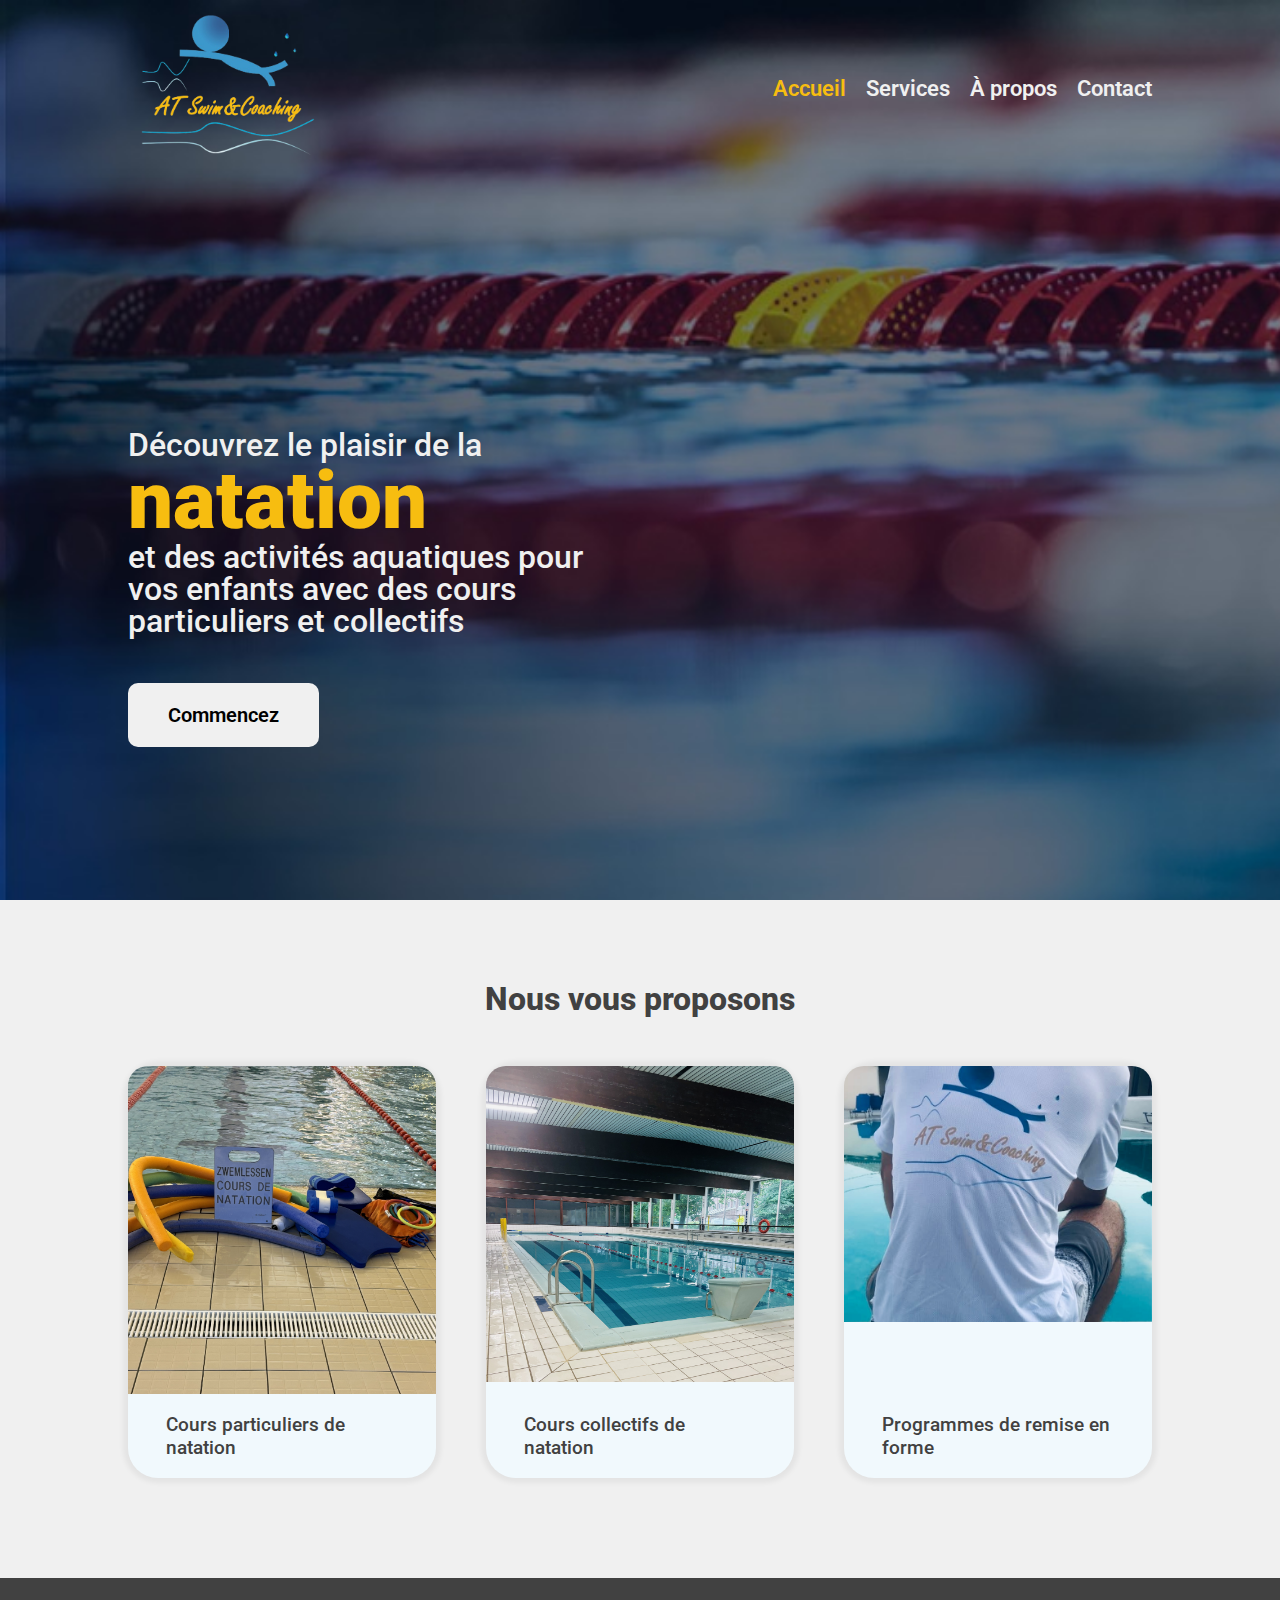
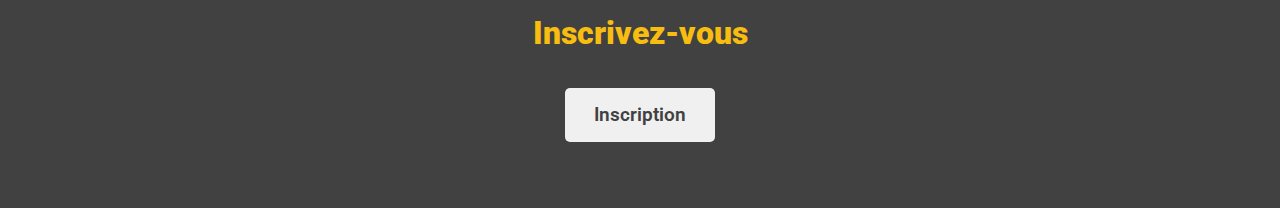
<file: index.html>
<!DOCTYPE html>
<html lang="fr">
  <head>
    <meta charset="UTF-8" />
    <meta name="viewport" content="width=device-width, initial-scale=1.0" />
    <link rel="preconnect" href="https://fonts.googleapis.com" />
    <link rel="preconnect" href="https://fonts.gstatic.com" crossorigin />
    <link
      href="https://fonts.googleapis.com/css2?family=Bad+Script&family=Roboto:ital,wght@0,100..900;1,100..900&display=swap"
      rel="stylesheet"
    />

    <title>AT Swim and Coaching</title>
    <link rel="stylesheet" href="/styles/main_styles.css" />
    <link rel="stylesheet" href="/styles/index_styles.css" />
    <link rel="icon" href="/images/logo.png" />
  </head>
  <body>
    <div class="home-page">
      <header class="desktop-display">
        <a class="logo-link" href="/index.html">
          <img
            class="company-logo"
            src="/images/logo.png"
            alt="AT Swim company logo"
          />
        </a>
        <!-- <a class="company-name" href="/index.html">AT Swim&Coaching</a> -->
        <nav class="nav-links">
          <a class="home link" href="/index.html">Accueil </a>
          <a class="services link" href="/pages/services.html"> Services </a>
          <a class="about link" href="/pages/about.html">À propos </a>
          <a class="contact link" href="/pages/contact.html"> Contact </a>
        </nav>
      </header>

      <header class="mobile-display">
        <a class="logo-link" href="/index.html">
          <img
            class="company-logo"
            src="/images/logo.png"
            alt="AT Swim company logo"
          />
        </a>
        <!-- <a class="company-name" href="/index.html">AT Swim&Coaching</a> -->
        <nav class="nav-links">
          <a href="/index.html">
            <div class="home link">
              <svg
                class="icon"
                width="24"
                height="24"
                fill="none"
                viewBox="0 0 24 24"
                xmlns="http://www.w3.org/2000/svg"
              >
                <path
                  d="M10.55 2.533a2.25 2.25 0 0 1 2.9 0l6.75 5.695c.508.427.8 1.056.8 1.72v9.802a1.75 1.75 0 0 1-1.75 1.75h-3a1.75 1.75 0 0 1-1.75-1.75v-5a.75.75 0 0 0-.75-.75h-3.5a.75.75 0 0 0-.75.75v5a1.75 1.75 0 0 1-1.75 1.75h-3A1.75 1.75 0 0 1 3 19.75V9.947c0-.663.292-1.292.8-1.72l6.75-5.694Z"
                  fill="#f7bd10"
                />
              </svg>
              <p class="icon-name">Accueil</p>
            </div>
          </a>
          <a href="/pages/services.html">
            <div class="services link">
              <img
                class="icon"
                src="images/icons/swimmer.png"
                alt="Swimmer icon"
              />
              <p class="icon-name">Services</p>
            </div>
          </a>
          <a href="/pages/about.html">
            <div class="about link">
              <svg
                class="icon"
                width="24"
                height="24"
                fill="none"
                viewBox="0 0 24 24"
                xmlns="http://www.w3.org/2000/svg"
              >
                <path
                  d="M12 1.999c5.524 0 10.002 4.478 10.002 10.002 0 5.523-4.478 10.001-10.002 10.001-5.524 0-10.002-4.478-10.002-10.001C1.998 6.477 6.476 1.999 12 1.999Zm0 1.5a8.502 8.502 0 1 0 0 17.003A8.502 8.502 0 0 0 12 3.5Zm-.004 7a.75.75 0 0 1 .744.648l.007.102.003 5.502a.75.75 0 0 1-1.493.102l-.007-.101-.003-5.502a.75.75 0 0 1 .75-.75ZM12 7.003a.999.999 0 1 1 0 1.997.999.999 0 0 1 0-1.997Z"
                  fill="#414141"
                />
              </svg>
              <p class="icon-name">À propos</p>
            </div>
          </a>
          <a href="/pages/contact.html">
            <div class="contact link">
              <svg
                class="icon"
                width="24"
                height="24"
                fill="none"
                viewBox="0 0 24 24"
                xmlns="http://www.w3.org/2000/svg"
              >
                <path
                  d="M5.254 14h10.988c.104.172.231.332.38.474l.72.682c-.042.159-.095.318-.16.478a.75.75 0 0 0-.429-.134h-11.5a.75.75 0 0 0-.75.75v.907c0 .656.287 1.279.784 1.706C6.545 19.945 8.44 20.501 11 20.501c.292 0 .575-.007.85-.022.081.447.294.871.63 1.21l.228.227c-.541.057-1.11.085-1.708.085-2.89 0-5.128-.657-6.691-2a3.75 3.75 0 0 1-1.305-2.844v-.907A2.25 2.25 0 0 1 5.254 14Zm11.757-1.755.503-1.187c.236-.557.801-.86 1.356-.744l.118.031.63.202c.626.2 1.104.735 1.259 1.407.367 1.598-.074 3.543-1.322 5.835-1.247 2.29-2.614 3.666-4.1 4.13a1.76 1.76 0 0 1-1.663-.343l-.124-.113-.478-.48a1.36 1.36 0 0 1-.222-1.591l.07-.116.722-1.06c.284-.417.77-.615 1.237-.515l.127.035 1.332.444a5.081 5.081 0 0 0 1.33-1.52 4.798 4.798 0 0 0 .596-1.59l.038-.269-1.109-1.053a1.354 1.354 0 0 1-.348-1.372l.048-.131.503-1.187-.503 1.187ZM11 2.005a5 5 0 1 1 0 10 5 5 0 0 1 0-10Zm0 1.5a3.5 3.5 0 1 0 0 7 3.5 3.5 0 0 0 0-7Z"
                  fill="#414141"
                />
              </svg>
              <p class="icon-name">Contact</p>
            </div>
          </a>
        </nav>
      </header>

      <div class="home-section">
        <p class="description">
          Découvrez le plaisir de la <span id="natation">natation</span> et des
          activités aquatiques pour vos enfants avec des cours particuliers et
          collectifs
        </p>
        <a href="/pages/services.html"
          ><button class="begin">Commencez</button></a
        >
      </div>
    </div>

    <div class="options-desktop">
      <h2 class="header-options">Nous vous proposons</h2>
      <div class="options">
        <a href="pages/services.html#first" class="option">
          <img
            src="/images/cours-natation.jpg"
            alt="A photo of a swimming pool"
          />
          <p class="text">Cours particuliers de natation</p>
        </a>
        <a href="pages/services.html#second" class="option">
          <img src="/images/piscine2.jpg" alt="A photo of swim coach back" />
          <p class="text">Cours collectifs de natation</p>
        </a>
        <a href="pages/services.html#third" class="option">
          <img src="/images/coach.JPG" alt="A photo of a swimming pool" />
          <p class="text">Programmes de remise en forme</p>
        </a>
      </div>
    </div>

    <div class="options-mobile">
      <h2 class="header-options">Nous vous proposons</h2>
      <div class="options">
        <div class="option">
          <img
            src="/images/cours-natation.jpg"
            alt="A photo of a swimming pool"
          />
          <p class="text">Cours particuliers de natation</p>
          <a class="btn-more-info" href="pages/services.html#first-mobile">
            Plus d'informations
            <div class="arrow-wrapper">
              <div class="arrow"></div>
            </div>
          </a>
        </div>
        <div class="option">
          <img src="/images/piscine2.jpg" alt="A photo of swim coach back" />
          <p class="text">Cours collectifs de natation</p>
          <a class="btn-more-info" href="pages/services.html#second-mobile">
            Plus d'informations
            <div class="arrow-wrapper">
              <div class="arrow"></div>
            </div>
          </a>
        </div>
        <div class="option">
          <img src="/images/coach.JPG" alt="A photo of a swimming pool" />
          <p class="text">Programmes de remise en forme</p>
          <a class="btn-more-info" href="pages/services.html#third-mobile">
            Plus d'informations
            <div class="arrow-wrapper">
              <div class="arrow"></div>
            </div>
          </a>
        </div>
      </div>
    </div>

    <footer>
      <div class="book-meeting">
        <p>Inscrivez-vous</p>
        <a href="/pages/contact.html"
          ><button class="btn-book-meeting">Inscription</button></a
        >
      </div>
    </footer>

    <script src="script.js"></script>
  </body>
</html>
</file>
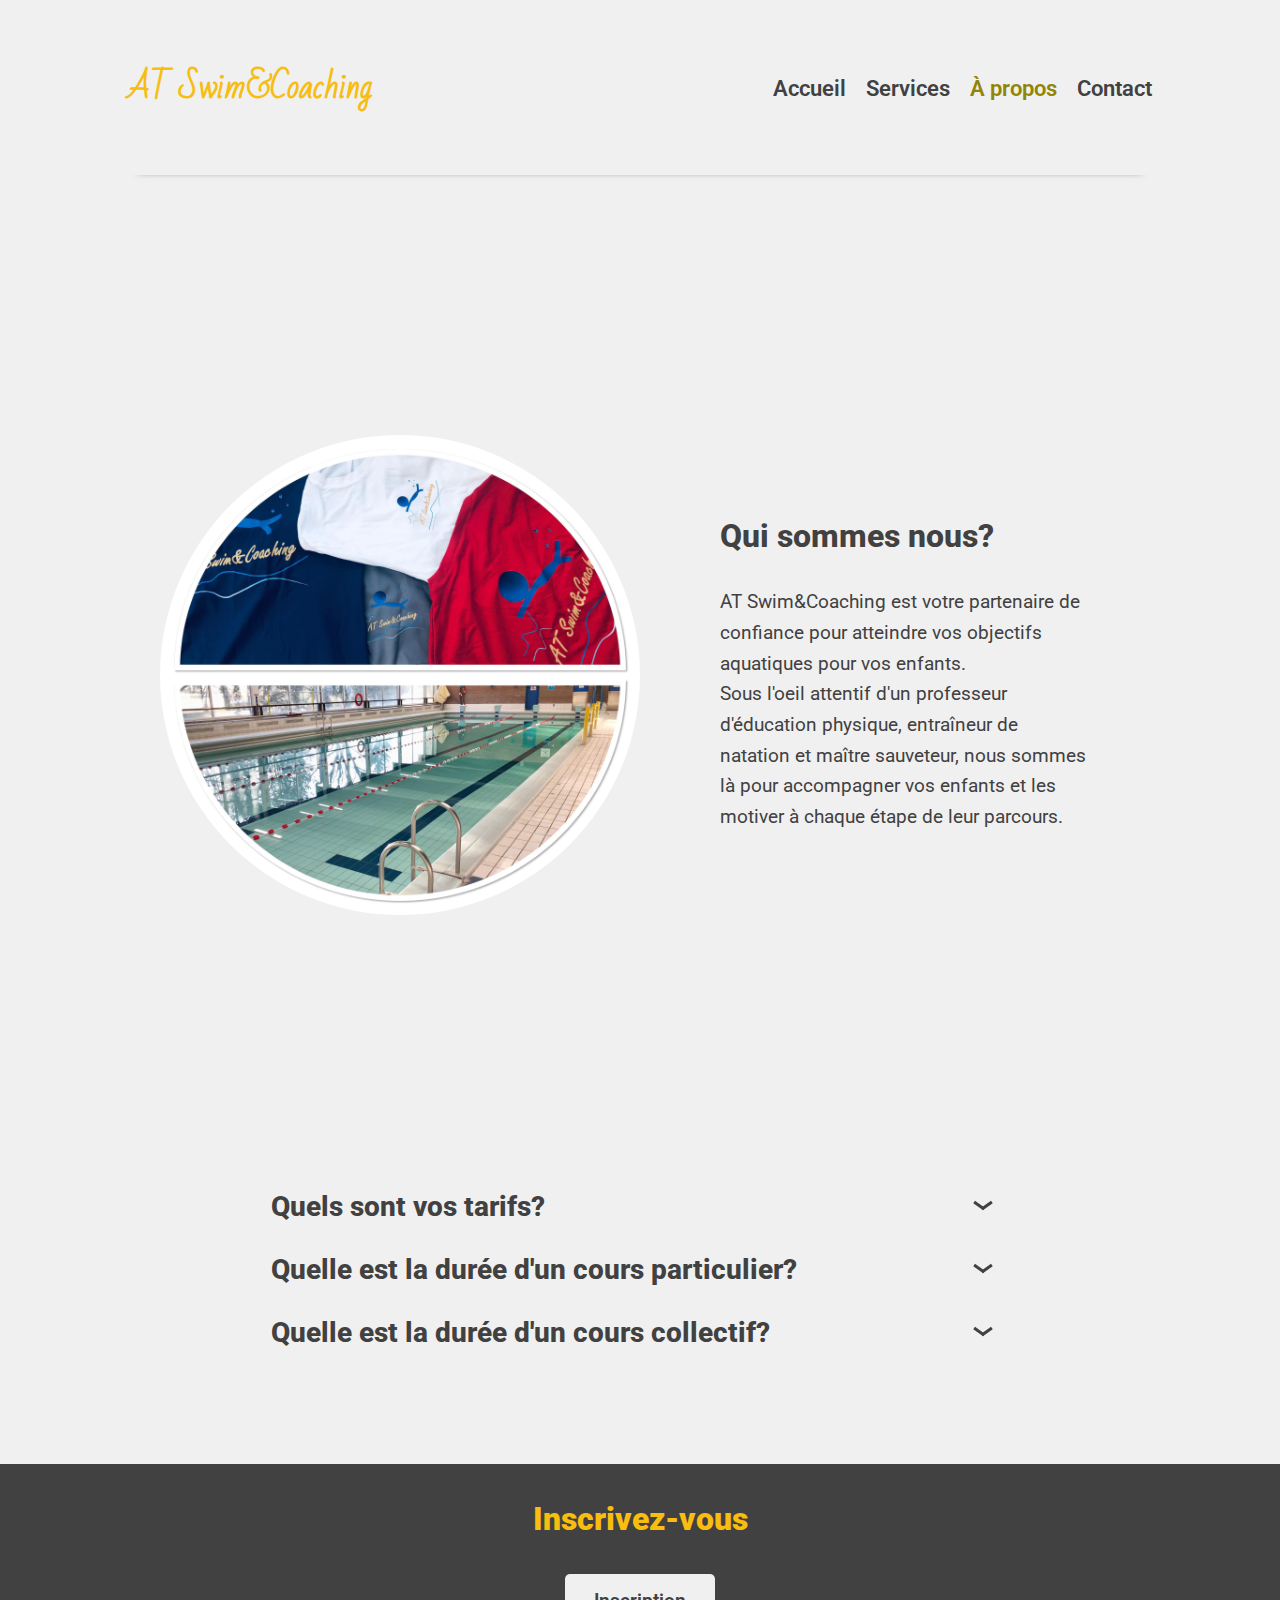
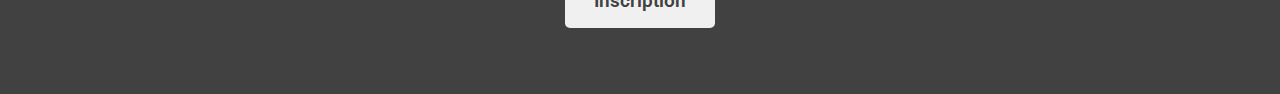
<file: pages/about.html>
<!DOCTYPE html>
<html lang="fr">
  <head>
    <meta charset="UTF-8" />
    <meta name="viewport" content="width=device-width, initial-scale=1.0" />
    <link rel="preconnect" href="https://fonts.googleapis.com" />
    <link rel="preconnect" href="https://fonts.gstatic.com" crossorigin />
    <link
      href="https://fonts.googleapis.com/css2?family=Bad+Script&family=Roboto:ital,wght@0,100..900;1,100..900&display=swap"
      rel="stylesheet"
    />

    <title>AT Swim | À propos</title>
    <link rel="stylesheet" href="/styles/main_styles.css" />
    <link rel="stylesheet" href="/styles/about_styles.css" />
    <link rel="icon" href="/images/logo.JPG" />
  </head>
  <body>
    <header class="desktop-display">
      <a class="company-name" href="/index.html">AT Swim&Coaching</a>
      <nav class="nav-links">
        <a class="home link" href="/index.html">Accueil </a>
        <a class="services link" href="/pages/services.html"> Services </a>
        <a class="about link" href="/pages/about.html">À propos </a>
        <a class="contact link" href="/pages/contact.html"> Contact </a>
      </nav>
    </header>

    <header class="mobile-display">
      <!-- <a href="/index.html"
        ><img
          src="/images/logo.JPG"
          alt="A logo for the A&T Swim company"
          class="site-logo"
      /></a> -->
      <a class="company-name" href="/index.html">AT Swim&Coaching</a>
      <nav class="nav-links">
        <a href="/index.html">
          <div class="home link">
            <svg
              class="icon"
              width="24"
              height="24"
              fill="none"
              viewBox="0 0 24 24"
              xmlns="http://www.w3.org/2000/svg"
            >
              <path
                d="M10.55 2.532a2.25 2.25 0 0 1 2.9 0l6.75 5.692c.507.428.8 1.057.8 1.72v9.803a1.75 1.75 0 0 1-1.75 1.75h-3.5a1.75 1.75 0 0 1-1.75-1.75v-5.5a.25.25 0 0 0-.25-.25h-3.5a.25.25 0 0 0-.25.25v5.5a1.75 1.75 0 0 1-1.75 1.75h-3.5A1.75 1.75 0 0 1 3 19.747V9.944c0-.663.293-1.292.8-1.72l6.75-5.692Zm1.933 1.147a.75.75 0 0 0-.966 0L4.767 9.37a.75.75 0 0 0-.267.573v9.803c0 .138.112.25.25.25h3.5a.25.25 0 0 0 .25-.25v-5.5c0-.967.784-1.75 1.75-1.75h3.5c.966 0 1.75.783 1.75 1.75v5.5c0 .138.112.25.25.25h3.5a.25.25 0 0 0 .25-.25V9.944a.75.75 0 0 0-.267-.573l-6.75-5.692Z"
                fill="#414141"
              />
            </svg>
            <p class="icon-name">Accueil</p>
          </div>
        </a>
        <a href="/pages/services.html">
          <div class="services link">
            <img
              class="icon"
              src="../images/icons/swimmer.png"
              alt="Swimmer icon"
            />
            <p class="icon-name">Services</p>
          </div>
        </a>
        <a href="/pages/about.html">
          <div class="about link">
            <svg
              class="icon"
              width="24"
              height="24"
              fill="none"
              viewBox="0 0 24 24"
              xmlns="http://www.w3.org/2000/svg"
            >
              <path
                d="M12 1.999c5.524 0 10.002 4.478 10.002 10.002 0 5.523-4.478 10.001-10.002 10.001-5.524 0-10.002-4.478-10.002-10.001C1.998 6.477 6.476 1.999 12 1.999Zm-.004 8.25a1 1 0 0 0-.992.885l-.007.116.003 5.502.007.117a1 1 0 0 0 1.987-.002L13 16.75l-.003-5.501-.007-.117a1 1 0 0 0-.994-.882ZM12 6.5a1.251 1.251 0 1 0 0 2.503A1.251 1.251 0 0 0 12 6.5Z"
                fill="#928406"
              />
            </svg>
            <p class="icon-name">À propos</p>
          </div>
        </a>
        <a href="/pages/contact.html">
          <div class="contact link">
            <svg
              class="icon"
              width="24"
              height="24"
              fill="none"
              viewBox="0 0 24 24"
              xmlns="http://www.w3.org/2000/svg"
            >
              <path
                d="M5.254 14h10.988c.104.172.231.332.38.474l.72.682c-.042.159-.095.318-.16.478a.75.75 0 0 0-.429-.134h-11.5a.75.75 0 0 0-.75.75v.907c0 .656.287 1.279.784 1.706C6.545 19.945 8.44 20.501 11 20.501c.292 0 .575-.007.85-.022.081.447.294.871.63 1.21l.228.227c-.541.057-1.11.085-1.708.085-2.89 0-5.128-.657-6.691-2a3.75 3.75 0 0 1-1.305-2.844v-.907A2.25 2.25 0 0 1 5.254 14Zm11.757-1.755.503-1.187c.236-.557.801-.86 1.356-.744l.118.031.63.202c.626.2 1.104.735 1.259 1.407.367 1.598-.074 3.543-1.322 5.835-1.247 2.29-2.614 3.666-4.1 4.13a1.76 1.76 0 0 1-1.663-.343l-.124-.113-.478-.48a1.36 1.36 0 0 1-.222-1.591l.07-.116.722-1.06c.284-.417.77-.615 1.237-.515l.127.035 1.332.444a5.081 5.081 0 0 0 1.33-1.52 4.798 4.798 0 0 0 .596-1.59l.038-.269-1.109-1.053a1.354 1.354 0 0 1-.348-1.372l.048-.131.503-1.187-.503 1.187ZM11 2.005a5 5 0 1 1 0 10 5 5 0 0 1 0-10Zm0 1.5a3.5 3.5 0 1 0 0 7 3.5 3.5 0 0 0 0-7Z"
                fill="#414141"
              />
            </svg>
            <p class="icon-name">Contact</p>
          </div>
        </a>
      </nav>
    </header>

    <div class="about-section">
      <img src="../images/collage.JPG" alt="A collage of swimming photos" />
      <div class="content">
        <h2>Qui sommes nous?</h2>
        <p>
          AT Swim&Coaching est votre partenaire de confiance pour atteindre vos
          objectifs aquatiques pour vos enfants. <br />
          Sous l'oeil attentif d'un professeur d'éducation physique, entraîneur
          de natation et maître sauveteur, nous sommes là pour accompagner vos
          enfants et les motiver à chaque étape de leur parcours.
        </p>
      </div>
    </div>

    <div class="faq">
      <div class="question-response">
        <div class="question">
          <p>Quels sont vos tarifs?</p>
          <div class="wrap">
            <span class="arrow"><span></span><span></span></span>
          </div>
        </div>
        <p class="response hidden">
          Nos tarifs sont personnalisés en fonction de vos besoins et de la
          durée de vos cours.
        </p>
      </div>
      <div class="question-response">
        <div class="question">
          <p>Quelle est la durée d'un cours particulier?</p>
          <div class="wrap">
            <span class="arrow"><span></span><span></span></span>
          </div>
        </div>
        <p class="response hidden">
          La durée d'un cours particulier est de 30 minutes.
        </p>
      </div>
      <div class="question-response">
        <div class="question">
          <p>Quelle est la durée d'un cours collectif?</p>
          <div class="wrap">
            <span class="arrow"><span></span><span></span></span>
          </div>
        </div>
        <p class="response hidden">
          La durée d'un cours collectif est de 1 heure.
        </p>
      </div>
    </div>

    <footer>
      <div class="book-meeting">
        <p>Inscrivez-vous</p>
        <a href="/pages/contact.html"
          ><button class="btn-book-meeting">Inscription</button></a
        >
      </div>
      <!-- <hr />
      <p class="heading">Lieux des cours</p>
      <div class="maps">
        <div class="piscine">
          <p class="title">Piscine de Rhode-Saint-Genèse</p>
          <iframe
            class="map-frame"
            src="https://www.google.com/maps/embed?pb=!1m18!1m12!1m3!1d2524.7265523750166!2d4.34705648722642!3d50.743560393127886!2m3!1f0!2f0!3f0!3m2!1i1024!2i768!4f13.1!3m3!1m2!1s0x47c3cfa280e1a835%3A0x4a74bc9ee7033946!2sZwembad%20Wauterbos%20Piscine!5e0!3m2!1sfr!2sbe!4v1757602432261!5m2!1sfr!2sbe"
            allowfullscreen=""
            loading="lazy"
            referrerpolicy="no-referrer-when-downgrade"
          ></iframe>
        </div>
        <div class="piscine">
          <p class="title">Piscine de Braine-l'Alleud</p>
          <iframe
            class="map-frame"
            src="https://www.google.com/maps/embed?pb=!1m18!1m12!1m3!1d5055.585371152232!2d4.386563976075367!3d50.686673070327714!2m3!1f0!2f0!3f0!3m2!1i1024!2i768!4f13.1!3m3!1m2!1s0x47c3d1fbeada9837%3A0x80fe821a5cd9455e!2sColl%C3%A8ge%20archi%C3%A9piscopal%20Cardinal%20Mercier!5e0!3m2!1sfr!2sbe!4v1757605553151!5m2!1sfr!2sbe"
            allowfullscreen=""
            loading="lazy"
            referrerpolicy="no-referrer-when-downgrade"
          ></iframe>
        </div>
      </div>
      <hr />
      <p class="copyright">Copyright &copy; AT Swim&Coaching</p> -->
    </footer>

    <script src="../script.js"></script>
    <script src="../scripts/about.js"></script>
  </body>
</html>
</file>
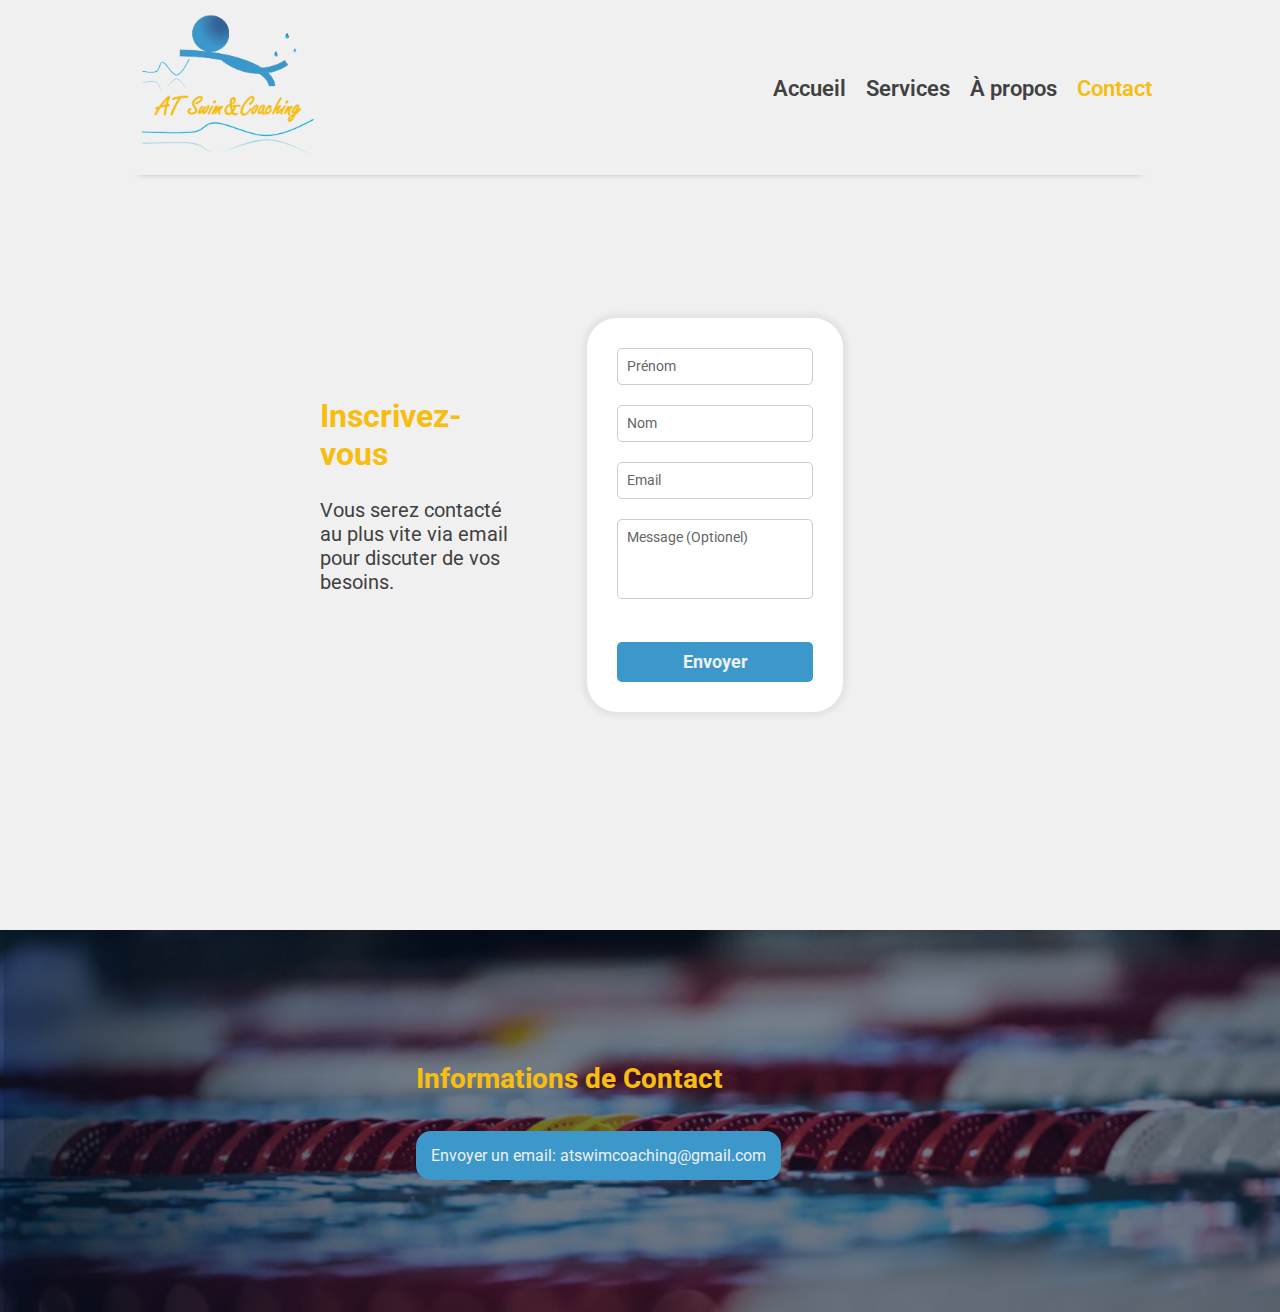
<file: pages/contact.html>
<!DOCTYPE html>
<html lang="fr">
  <head>
    <meta charset="UTF-8" />
    <meta name="viewport" content="width=device-width, initial-scale=1.0" />
    <link rel="preconnect" href="https://fonts.googleapis.com" />
    <link rel="preconnect" href="https://fonts.gstatic.com" crossorigin />
    <link
      href="https://fonts.googleapis.com/css2?family=Bad+Script&family=Roboto:ital,wght@0,100..900;1,100..900&display=swap"
      rel="stylesheet"
    />

    <title>AT Swim | Contact</title>
    <link rel="stylesheet" href="/styles/main_styles.css" />
    <link rel="stylesheet" href="/styles/contact_styles.css" />
    <link rel="icon" href="/images/logo.png" />
  </head>
  <body>
    <header class="desktop-display">
      <a class="logo-link" href="/index.html">
        <img
          class="company-logo"
          src="/images/logo.png"
          alt="AT Swim company logo"
        />
      </a>
      <!-- <a class="company-name" href="/index.html">AT Swim&Coaching</a> -->
      <nav class="nav-links">
        <a class="home link" href="/index.html">Accueil </a>
        <a class="services link" href="/pages/services.html"> Services </a>
        <a class="about link" href="/pages/about.html">À propos </a>
        <a class="contact link" href="/pages/contact.html"> Contact </a>
      </nav>
    </header>

    <header class="mobile-display">
      <a class="logo-link" href="/index.html">
        <img
          class="company-logo"
          src="/images/logo.png"
          alt="AT Swim company logo"
        />
      </a>
      <!-- <a class="company-name" href="/index.html">AT Swim&Coaching</a> -->
      <nav class="nav-links">
        <a href="/index.html">
          <div class="home link">
            <svg
              class="icon"
              width="24"
              height="24"
              fill="none"
              viewBox="0 0 24 24"
              xmlns="http://www.w3.org/2000/svg"
            >
              <path
                d="M10.55 2.532a2.25 2.25 0 0 1 2.9 0l6.75 5.692c.507.428.8 1.057.8 1.72v9.803a1.75 1.75 0 0 1-1.75 1.75h-3.5a1.75 1.75 0 0 1-1.75-1.75v-5.5a.25.25 0 0 0-.25-.25h-3.5a.25.25 0 0 0-.25.25v5.5a1.75 1.75 0 0 1-1.75 1.75h-3.5A1.75 1.75 0 0 1 3 19.747V9.944c0-.663.293-1.292.8-1.72l6.75-5.692Zm1.933 1.147a.75.75 0 0 0-.966 0L4.767 9.37a.75.75 0 0 0-.267.573v9.803c0 .138.112.25.25.25h3.5a.25.25 0 0 0 .25-.25v-5.5c0-.967.784-1.75 1.75-1.75h3.5c.966 0 1.75.783 1.75 1.75v5.5c0 .138.112.25.25.25h3.5a.25.25 0 0 0 .25-.25V9.944a.75.75 0 0 0-.267-.573l-6.75-5.692Z"
                fill="#414141"
              />
            </svg>
            <p class="icon-name">Accueil</p>
          </div>
        </a>
        <a href="/pages/services.html">
          <div class="services link">
            <img
              class="icon"
              src="../images/icons/swimmer.png"
              alt="Swimmer icon"
            />
            <p class="icon-name">Services</p>
          </div>
        </a>
        <a href="/pages/about.html">
          <div class="about link">
            <svg
              class="icon"
              width="24"
              height="24"
              fill="none"
              viewBox="0 0 24 24"
              xmlns="http://www.w3.org/2000/svg"
            >
              <path
                d="M12 1.999c5.524 0 10.002 4.478 10.002 10.002 0 5.523-4.478 10.001-10.002 10.001-5.524 0-10.002-4.478-10.002-10.001C1.998 6.477 6.476 1.999 12 1.999Zm0 1.5a8.502 8.502 0 1 0 0 17.003A8.502 8.502 0 0 0 12 3.5Zm-.004 7a.75.75 0 0 1 .744.648l.007.102.003 5.502a.75.75 0 0 1-1.493.102l-.007-.101-.003-5.502a.75.75 0 0 1 .75-.75ZM12 7.003a.999.999 0 1 1 0 1.997.999.999 0 0 1 0-1.997Z"
                fill="#414141"
              />
            </svg>
            <p class="icon-name">À propos</p>
          </div>
        </a>
        <a href="/pages/contact.html">
          <div class="contact link">
            <svg
              class="icon"
              width="24"
              height="24"
              fill="none"
              viewBox="0 0 24 24"
              xmlns="http://www.w3.org/2000/svg"
            >
              <path
                d="M5.254 14h10.988c.104.172.231.332.38.474l.72.682a3.96 3.96 0 0 1-.421 1.002 4.23 4.23 0 0 1-.687.894l-.794-.265a2.19 2.19 0 0 0-2.507.866l-.722 1.06a2.36 2.36 0 0 0 .27 2.975l.227.228c-.541.057-1.11.085-1.708.085-2.89 0-5.128-.657-6.691-2a3.75 3.75 0 0 1-1.305-2.844v-.907A2.25 2.25 0 0 1 5.254 14Zm11.757-1.755.503-1.187c.236-.557.801-.86 1.356-.744l.118.031.63.202c.626.2 1.104.735 1.259 1.407.367 1.598-.074 3.543-1.322 5.835-1.247 2.29-2.614 3.666-4.1 4.13a1.76 1.76 0 0 1-1.663-.343l-.124-.113-.478-.48a1.36 1.36 0 0 1-.222-1.591l.07-.116.722-1.06c.284-.417.77-.615 1.237-.515l.127.035 1.332.444a5.081 5.081 0 0 0 1.33-1.52 4.798 4.798 0 0 0 .596-1.59l.038-.269-1.109-1.053a1.354 1.354 0 0 1-.348-1.372l.048-.131.503-1.187-.503 1.187ZM11 2.005a5 5 0 1 1 0 10 5 5 0 0 1 0-10Z"
                fill="#f7bd10"
              />
            </svg>
            <p class="icon-name">Contact</p>
          </div>
        </a>
      </nav>
    </header>

    <div class="contact-page">
      <div class="inscription">
        <div class="inscription-info">
          <span class="contact-heading">Inscrivez-vous</span>
          <p class="contact-description">
            Vous serez contacté au plus vite via email pour discuter de vos
            besoins.
          </p>
        </div>

        <div class="form-container">
          <form
            id="contact-form"
            action="https://docs.google.com/forms/d/1yvWiFCQoR6c905SVjjrVDvlbtZd55rYJJuI_KrVRI40/formResponse"
            method="POST"
          >
            <div class="user-box">
              <input
                type="text"
                name="entry.1263449800"
                id="prenom"
                placeholder=" "
                required
              />
              <label for="entry.1263449800">Prénom</label>
              <span class="error-message"></span>
            </div>
            <div class="user-box">
              <input
                type="text"
                name="entry.553480680"
                id="nom"
                placeholder=" "
                required
              />
              <label for="entry.553480680">Nom</label>
              <span class="error-message"></span>
            </div>
            <div class="user-box">
              <input
                type="email"
                name="entry.1484194246"
                id="email"
                placeholder=" "
                data-error="Tapez une adresse email valide"
                required
              />
              <label for="entry.1484194246">Email</label>
              <span class="error-message"></span>
            </div>
            <div class="user-box">
              <textarea
                type="text"
                name="entry.1387705372"
                id="message"
                placeholder=" "
              ></textarea>
              <label for="entry.1387705372">Message (Optionel)</label>
            </div>
            <br />
            <input type="submit" value="Envoyer" />
          </form>
        </div>
      </div>

      <dialog id="successDialog">
        <img src="../images/icons/check.png" alt="A check button" />
        <h1>Merci!</h1>
        <p>Nous avons bien reçu votre formulaire et traitons votre demande.</p>
        <div class="row-buttons">
          <button class="closeDialog">Fermer</button>
          <a class="closeDialog" href="/index.html">Accueil</a>
        </div>
      </dialog>

      <div class="reach-us">
        <div class="contact-info">
          <h2>Informations de Contact</h2>
          <!-- <a href="tel:+32111111" class="phone-link"> Appeler: +32 11 11 11 </a> -->
          <a href="mailto:atswimcoaching@gmail.com" class="email-link">
            Envoyer un email: atswimcoaching@gmail.com
          </a>
        </div>
      </div>
      <p id="status"></p>
    </div>

    <script src="../script.js"></script>
    <script src="../scripts/contact.js"></script>
  </body>
</html>
</file>
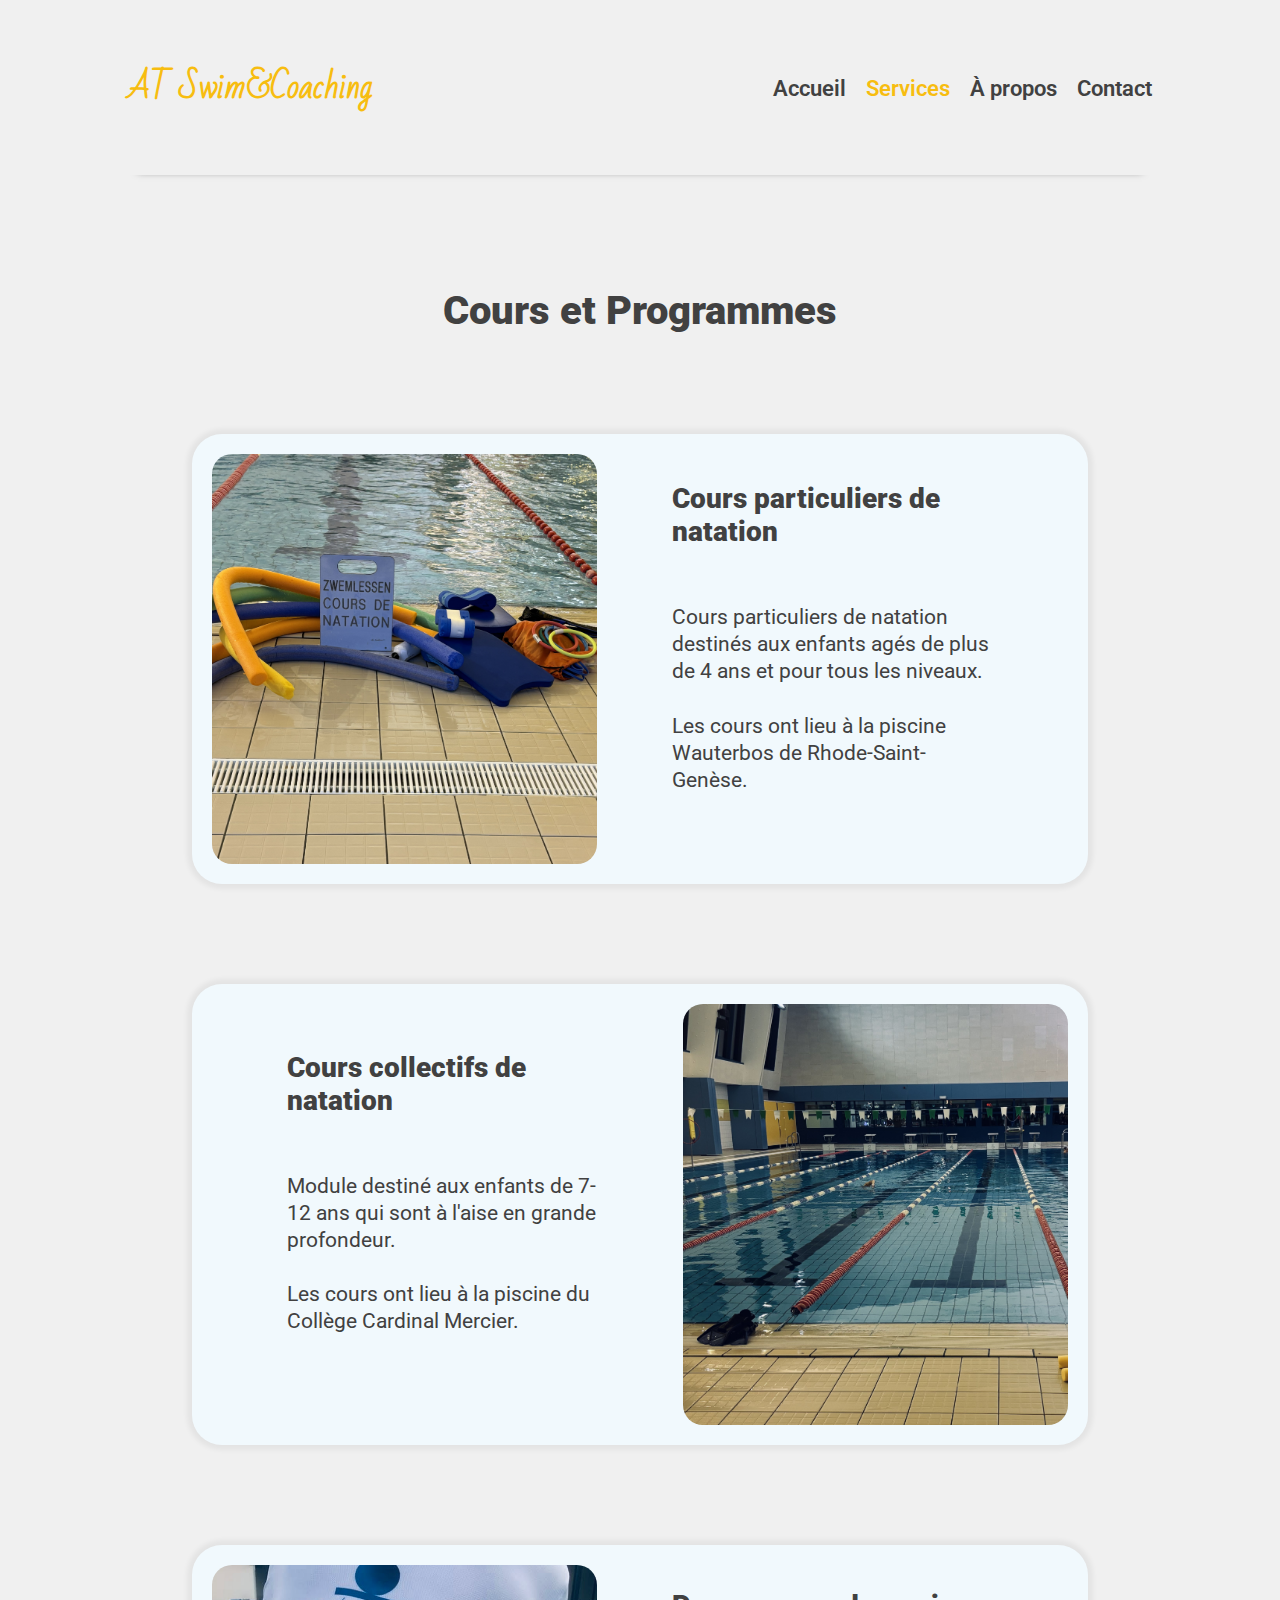
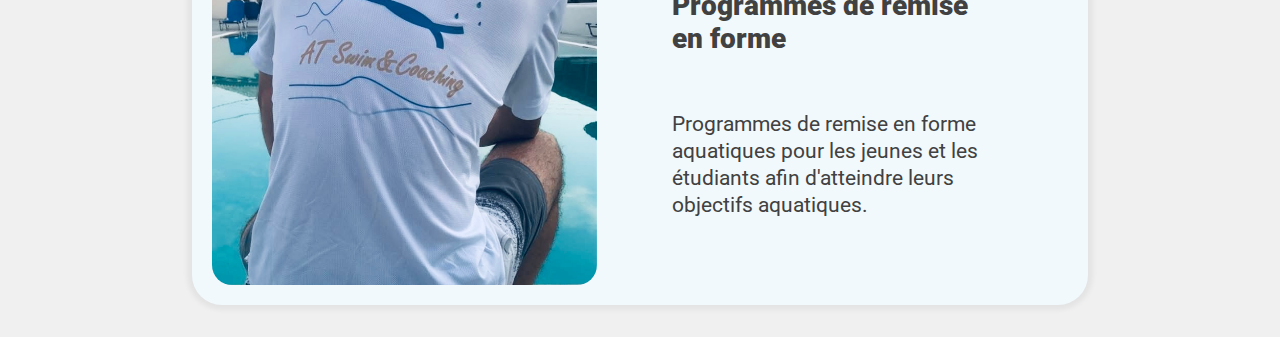
<file: pages/services.html>
<!DOCTYPE html>
<html lang="fr">
  <head>
    <meta charset="UTF-8" />
    <meta name="viewport" content="width=device-width, initial-scale=1.0" />
    <link rel="preconnect" href="https://fonts.googleapis.com" />
    <link rel="preconnect" href="https://fonts.gstatic.com" crossorigin />
    <link
      href="https://fonts.googleapis.com/css2?family=Bad+Script&family=Roboto:ital,wght@0,100..900;1,100..900&display=swap"
      rel="stylesheet"
    />

    <title>AT Swim | Services</title>
    <link rel="stylesheet" href="/styles/main_styles.css" />
    <link rel="stylesheet" href="/styles/services_styles.css" />
    <link rel="icon" href="/images/logo.JPG" />
  </head>
  <body>
    <header class="desktop-display">
      <a class="company-name" href="/index.html">AT Swim&Coaching</a>
      <nav class="nav-links">
        <a class="home link" href="/index.html">Accueil </a>
        <a class="services link" href="/pages/services.html"> Services </a>
        <a class="about link" href="/pages/about.html">À propos </a>
        <a class="contact link" href="/pages/contact.html"> Contact </a>
      </nav>
    </header>

    <header class="mobile-display">
      <!-- <a href="/index.html"
        ><img
          src="/images/logo.JPG"
          alt="A logo for the A&T Swim company"
          class="site-logo"
      /></a> -->
      <a class="company-name" href="/index.html">AT Swim&Coaching</a>
      <nav class="nav-links">
        <a href="/index.html">
          <div class="home link">
            <svg
              class="icon"
              width="24"
              height="24"
              fill="none"
              viewBox="0 0 24 24"
              xmlns="http://www.w3.org/2000/svg"
            >
              <path
                d="M10.55 2.532a2.25 2.25 0 0 1 2.9 0l6.75 5.692c.507.428.8 1.057.8 1.72v9.803a1.75 1.75 0 0 1-1.75 1.75h-3.5a1.75 1.75 0 0 1-1.75-1.75v-5.5a.25.25 0 0 0-.25-.25h-3.5a.25.25 0 0 0-.25.25v5.5a1.75 1.75 0 0 1-1.75 1.75h-3.5A1.75 1.75 0 0 1 3 19.747V9.944c0-.663.293-1.292.8-1.72l6.75-5.692Zm1.933 1.147a.75.75 0 0 0-.966 0L4.767 9.37a.75.75 0 0 0-.267.573v9.803c0 .138.112.25.25.25h3.5a.25.25 0 0 0 .25-.25v-5.5c0-.967.784-1.75 1.75-1.75h3.5c.966 0 1.75.783 1.75 1.75v5.5c0 .138.112.25.25.25h3.5a.25.25 0 0 0 .25-.25V9.944a.75.75 0 0 0-.267-.573l-6.75-5.692Z"
                fill="#414141"
              />
            </svg>
            <p class="icon-name">Accueil</p>
          </div>
        </a>
        <a href="/pages/services.html">
          <div class="services link">
            <img
              class="icon"
              src="../images/icons/swimmer_filled.png"
              alt="Swimmer icon"
            />
            <p class="icon-name">Services</p>
          </div>
        </a>
        <a href="/pages/about.html">
          <div class="about link">
            <svg
              class="icon"
              width="24"
              height="24"
              fill="none"
              viewBox="0 0 24 24"
              xmlns="http://www.w3.org/2000/svg"
            >
              <path
                d="M12 1.999c5.524 0 10.002 4.478 10.002 10.002 0 5.523-4.478 10.001-10.002 10.001-5.524 0-10.002-4.478-10.002-10.001C1.998 6.477 6.476 1.999 12 1.999Zm0 1.5a8.502 8.502 0 1 0 0 17.003A8.502 8.502 0 0 0 12 3.5Zm-.004 7a.75.75 0 0 1 .744.648l.007.102.003 5.502a.75.75 0 0 1-1.493.102l-.007-.101-.003-5.502a.75.75 0 0 1 .75-.75ZM12 7.003a.999.999 0 1 1 0 1.997.999.999 0 0 1 0-1.997Z"
                fill="#414141"
              />
            </svg>
            <p class="icon-name">À propos</p>
          </div>
        </a>
        <a href="/pages/contact.html">
          <div class="contact link">
            <svg
              class="icon"
              width="24"
              height="24"
              fill="none"
              viewBox="0 0 24 24"
              xmlns="http://www.w3.org/2000/svg"
            >
              <path
                d="M5.254 14h10.988c.104.172.231.332.38.474l.72.682c-.042.159-.095.318-.16.478a.75.75 0 0 0-.429-.134h-11.5a.75.75 0 0 0-.75.75v.907c0 .656.287 1.279.784 1.706C6.545 19.945 8.44 20.501 11 20.501c.292 0 .575-.007.85-.022.081.447.294.871.63 1.21l.228.227c-.541.057-1.11.085-1.708.085-2.89 0-5.128-.657-6.691-2a3.75 3.75 0 0 1-1.305-2.844v-.907A2.25 2.25 0 0 1 5.254 14Zm11.757-1.755.503-1.187c.236-.557.801-.86 1.356-.744l.118.031.63.202c.626.2 1.104.735 1.259 1.407.367 1.598-.074 3.543-1.322 5.835-1.247 2.29-2.614 3.666-4.1 4.13a1.76 1.76 0 0 1-1.663-.343l-.124-.113-.478-.48a1.36 1.36 0 0 1-.222-1.591l.07-.116.722-1.06c.284-.417.77-.615 1.237-.515l.127.035 1.332.444a5.081 5.081 0 0 0 1.33-1.52 4.798 4.798 0 0 0 .596-1.59l.038-.269-1.109-1.053a1.354 1.354 0 0 1-.348-1.372l.048-.131.503-1.187-.503 1.187ZM11 2.005a5 5 0 1 1 0 10 5 5 0 0 1 0-10Zm0 1.5a3.5 3.5 0 1 0 0 7 3.5 3.5 0 0 0 0-7Z"
                fill="#414141"
              />
            </svg>
            <p class="icon-name">Contact</p>
          </div>
        </a>
      </nav>
    </header>

    <div class="propositions-desktop">
      <h2>Cours et Programmes</h2>
      <div class="slide" id="first">
        <img
          src="/images/cours-natation.jpg"
          alt="A photo of a swimming pool"
        />
        <div class="content">
          <p class="title">Cours particuliers de natation</p>
          <p class="info">
            Cours particuliers de natation destinés aux enfants agés de plus de
            4 ans et pour tous les niveaux.
            <br /><br />
            Les cours ont lieu à la
            <a href="contact.html#maps"
              >piscine Wauterbos de Rhode-Saint-Genèse</a
            >.
          </p>
          <!-- <button class="btn-more-info">
            Plus d'informations
            <div class="arrow-wrapper">
              <div class="arrow"></div>
            </div>
          </button> -->
        </div>
      </div>
      <div class="slide" id="second">
        <div class="content">
          <p class="title">Cours collectifs de natation</p>
          <p class="info">
            Module destiné aux enfants de 7-12 ans qui sont à l'aise en grande
            profondeur.
            <br /><br />
            Les cours ont lieu à la
            <a href="contact.html#maps">piscine du Collège Cardinal Mercier</a>.
          </p>
        </div>
        <img src="/images/piscine.jpg" alt="A photo of a swimming pool" />
      </div>
      <div class="slide" id="third">
        <img
          src="/images/coach.JPG"
          alt="A photo of a coach next to a swimming pool"
        />
        <div class="content">
          <p class="title">Programmes de remise en forme</p>
          <p class="info">
            Programmes de remise en forme aquatiques pour les jeunes et les
            étudiants afin d'atteindre leurs objectifs aquatiques.
          </p>
        </div>
      </div>
    </div>

    <div class="propositions-mobile">
      <h2>Cours et Programmes</h2>
      <div class="card" id="first-mobile">
        <img
          src="/images/cours-natation.jpg"
          alt="A photo of a swimming pool"
        />
        <div class="content">
          <p class="title">Cours particuliers de natation</p>
          <p class="info">
            Cours particuliers de natation destinés aux enfants agés de plus de
            4 ans et pour tous les niveaux.
            <br /><br />
            Les cours ont lieu à la piscine Wauterbos de Rhode-Saint-Genèse.
          </p>
          <iframe
            class="map-frame"
            src="https://www.google.com/maps/embed?pb=!1m18!1m12!1m3!1d2524.7265523750166!2d4.34705648722642!3d50.743560393127886!2m3!1f0!2f0!3f0!3m2!1i1024!2i768!4f13.1!3m3!1m2!1s0x47c3cfa280e1a835%3A0x4a74bc9ee7033946!2sZwembad%20Wauterbos%20Piscine!5e0!3m2!1sfr!2sbe!4v1757602432261!5m2!1sfr!2sbe"
            allowfullscreen=""
            referrerpolicy="no-referrer-when-downgrade"
          ></iframe>
          <a class="btn-more-info" href="contact.html">
            Inscrivez-vous
            <div class="arrow-wrapper">
              <div class="arrow"></div>
            </div>
          </a>
        </div>
      </div>
      <div class="card" id="second-mobile">
        <img src="/images/piscine.jpg" alt="A photo of a swimming pool" />
        <div class="content">
          <p class="title">Cours collectifs de natation</p>
          <p class="info">
            Module destiné aux enfants de 7-12 ans qui sont à l'aise en grande
            profondeur.
            <br /><br />
            Les cours ont lieu à la piscine du Collège Cardinal Mercier.
          </p>
          <iframe
            class="map-frame"
            src="https://www.google.com/maps/embed?pb=!1m18!1m12!1m3!1d5055.585371152232!2d4.386563976075367!3d50.686673070327714!2m3!1f0!2f0!3f0!3m2!1i1024!2i768!4f13.1!3m3!1m2!1s0x47c3d1fbeada9837%3A0x80fe821a5cd9455e!2sColl%C3%A8ge%20archi%C3%A9piscopal%20Cardinal%20Mercier!5e0!3m2!1sfr!2sbe!4v1757605553151!5m2!1sfr!2sbe"
            allowfullscreen=""
            referrerpolicy="no-referrer-when-downgrade"
          ></iframe>
          <a class="btn-more-info" href="contact.html">
            Inscrivez-vous
            <div class="arrow-wrapper">
              <div class="arrow"></div>
            </div>
          </a>
        </div>
      </div>
      <div class="card" id="third-mobile">
        <img
          src="/images/coach.JPG"
          alt="A photo of a coach next to a swimming pool"
        />
        <div class="content">
          <p class="title">Programmes de remise en forme</p>
          <p class="info">
            Programmes de remise en forme aquatiques pour les jeunes et les
            étudiants afin d'atteindre leurs objectifs aquatiques.
          </p>
          <a class="btn-more-info" href="contact.html">
            Inscrivez-vous
            <div class="arrow-wrapper">
              <div class="arrow"></div>
            </div>
          </a>
        </div>
      </div>
    </div>

    <!-- <footer>
      <div class="book-meeting">
        <p>Inscrivez-vous</p>
        <a href="/pages/contact.html"
          ><button class="btn-book-meeting">Inscription</button></a
        >
      </div>
    </footer> -->
    <script src="../script.js"></script>
  </body>
</html>
</file>
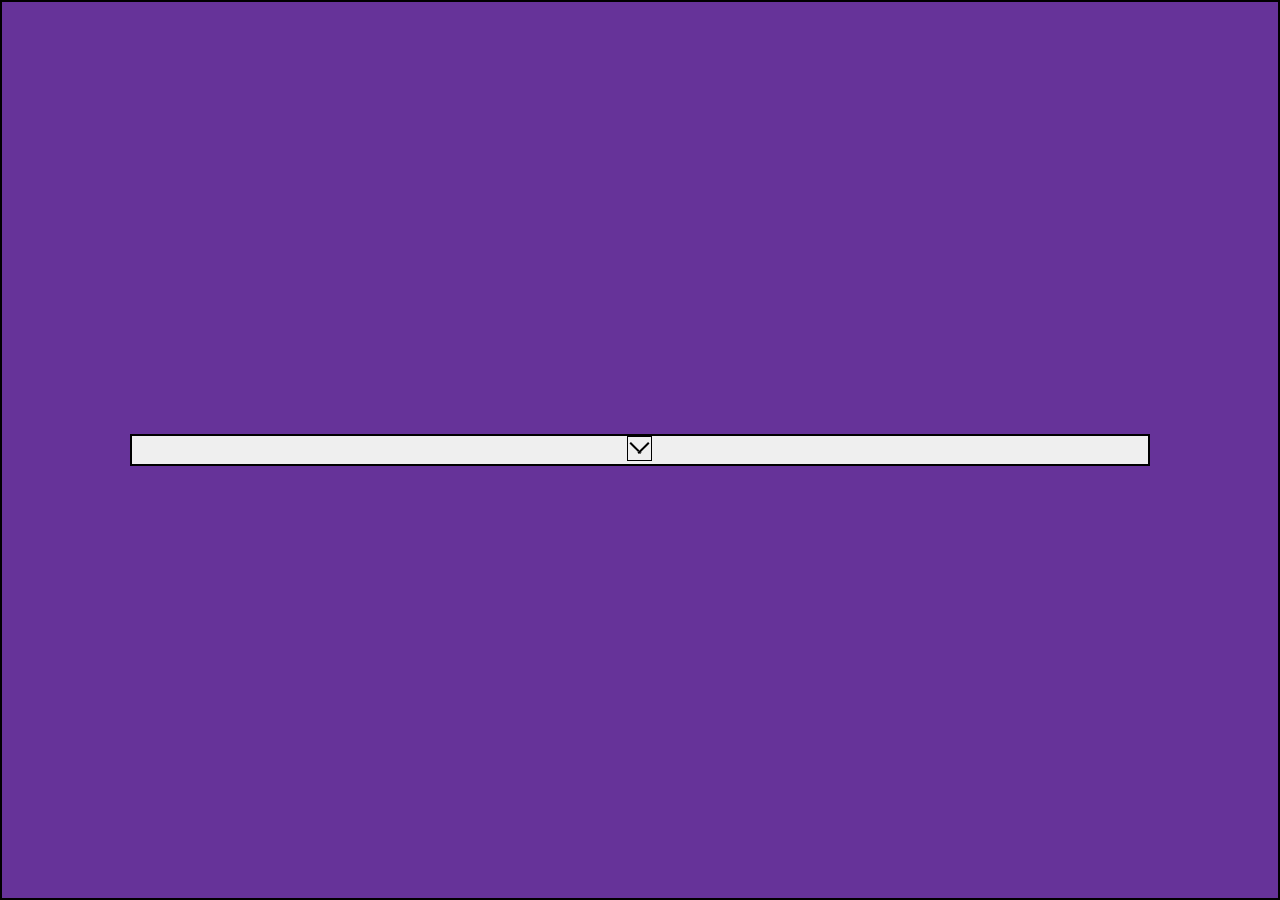
<file: pages/test.html>
<!DOCTYPE html>
<html lang="en">
  <head>
    <meta charset="UTF-8" />
    <meta name="viewport" content="width=device-width, initial-scale=1.0" />
    <title>Test</title>
    <link rel="stylesheet" href="../styles/main_styles.css" />
    <link rel="stylesheet" href="../styles/test.css" />
  </head>
  <body>
    <button class="test">
      <div class="wrap">
        <span class="arrow"><span></span><span></span></span>
      </div>
    </button>
    <script src="../test.js"></script>
  </body>
</html>
</file>
<file: styles/main_styles.css>
* {
    padding: 0;
    margin: 0;
    box-sizing: border-box;
    font-family: 'Roboto', Arial, sans-serif;;
    /* border: 1px solid black; */
}

:root {
    --red: rgb(255, 112, 112);
    --yellow: #f7bd10;
    --blue: #3c97cb;
    --black: #414141;
    --light-grey: #f0f0f0;
    --light-blue: #f1f9fd;
}

body {
    background-color: #f0f0f0;
    color: #414141;
    width: 100%;
}

a {
    text-decoration: none;
    color: inherit;
}

/* Navigation styles */
.company-name {
    font-weight: 1000;
    color: var(--yellow);
    font-family: 'Bad Script', sans-serif;
}

.company-logo {
    padding-top: 0px;
    width: 200px;
}

/* Footer styles */
footer {
    background-color: #414141;
    color: #f0f0f0;
    text-align: center;
    padding: 1em;
    margin-top: 50px;
}

.book-meeting {
    display: flex;
    flex-direction: column;
    justify-content: center;
    align-items: center;
    gap: 1em;
    height: 100%;
}

.book-meeting p {
    font-size: 2rem;
    font-weight: 900;
    color: var(--yellow);
    margin-top: 20px;
}

.btn-book-meeting {
    margin-top: 20px;
    margin-bottom: 50px;
    border: none;
    padding: 0.8em 1.5em;
    font-size: 1.2rem;
    font-weight: 600;
    cursor: pointer;
    transition: all 0.3s ease-in-out;
}

footer hr {
    width: 70%;
    margin: 0 auto;
}

footer .heading {
    color: var(--yellow);
    margin-top: 40px;
    font-size: 1.75em;
    font-weight: 900;
}

.copyright {
    margin-top: 1em;
}

/* Class to hide an element. */
.hidden {
    display: none;
}

/* Bouton plus d'informations */
.btn-more-info {
    --primary-color: var(--blue);
    --secondary-color: #fff;
    --hover-color: #111;
    --arrow-width: 10px;
    --arrow-stroke: 2px;
    box-sizing: border-box;
    border: 0;
    border-radius: 20px;
    color: var(--secondary-color);
    padding: 1em 1.8em;
    background: var(--primary-color);
    display: flex;
    transition: 0.2s background;
    align-items: center;
    gap: 0.6em;
    font-weight: bold;
    font-size: 1.05em;;
}

.btn-more-info .arrow-wrapper {
    display: flex;
    justify-content: center;
    align-items: center;
}

.btn-more-info .arrow {
    margin-top: 1px;
    width: var(--arrow-width);
    background: var(--primary-color);
    height: var(--arrow-stroke);
    position: relative;
    transition: 0.2s;
}

.btn-more-info .arrow::before {
    content: "";
    box-sizing: border-box;
    position: absolute;
    border: solid var(--secondary-color);
    border-width: 0 var(--arrow-stroke) var(--arrow-stroke) 0;
    display: inline-block;
    top: -3px;
    right: 3px;
    transition: 0.2s;
    padding: 3px;
    transform: rotate(-45deg);
}

.btn-more-info:hover {
    background-color: var(--hover-color);
    cursor: pointer;
}

.btn-more-info:hover .arrow {
    background: var(--secondary-color);
}

.btn-more-info:hover .arrow:before {
    right: 0;
}

/* Small devices (phones, large phones and portrait tablets, 768px and down) */
@media only screen and (max-width: 768px) {
    /* Navigation styles */
    header.desktop-display {
        display: none;
    }

    header {
        box-shadow: 0 7px 7px -10px rgba(0, 0, 0, 0.5);
    }

    .logo-link {
        width: 95%;
        margin: 0 auto;
        display: block;
    }

    .company-name {
        font-size: 2rem;
        width: 80%;
        margin: 0 auto;
        padding-top: 15px;
        display: block;
    }

    .nav-links {
        display: flex;
        flex-direction: row;
        justify-content: space-around;
        align-items: center;
        z-index: 1000;

        position: fixed;
        bottom: 0;
        left: 0;
        background-color: #f0f0f0;
        width: 100%;
        height: 60px;
        box-shadow: 0 5px 5px 10px rgba(0, 0, 0, 0.1);

        /* Safe area support for iPhones */
        height: calc(60px + env(safe-area-inset-bottom));
        height: calc(60px + constant(safe-area-inset-bottom)); /* fallback for older iOS */
        
        /* Safe area support for iPhones */
        padding-bottom: env(safe-area-inset-bottom);
        /* For backward compatibility with older iOS versions */
        padding-bottom: constant(safe-area-inset-bottom);
    }

    .nav-links a {
        width: 75px;
    }

    .nav-links .link {
        width: 100%;
        height: 100%;
        text-align: center;
    }

    header .icon {
        width: 25px;
        height: 25px;
    }

    .link .icon-name {
        font-size: 14px;
        font-weight: 400;
    }

    /* Footer styles */
    .btn-book-meeting {
        background-color: var(--blue);
        color: #f0f0f0;
        border-radius: 20px;
    }

    .btn-book-meeting:hover {
        background-color: var(--yellow);
        color: #f0f0f0;
    }

    footer {
        margin-bottom: calc(60px + env(safe-area-inset-bottom));
        margin-bottom: calc(60px + constant(safe-area-inset-bottom)); /* fallback for older iOS */;
    }
}

@media only screen and (min-width: 768px) {
    /* Navigation bar styles */
    header.mobile-display {
        display: none;
    }

    header {
        display: flex;
        justify-content: space-between;
        align-items: center;
        width: 80%;
        height: 175px;
        margin: 0 auto;
        background-color: #f0f0f0;
        box-shadow: 0 7px 7px -10px rgba(0, 0, 0, 0.5);
    }

    .company-name {
        font-size: 2rem;
        width: max-content;
    }
    
    .nav-links {
        display: flex;
        align-items: center;
        justify-content: space-between;
        height: 100%;
        gap: 20px;
    }

    .nav-links a {
        font-size: 1.4em;
        font-weight: 600;
        width: max-content;
        height: max-content;
        color: #414141;
        transition: all 0.1s ease-in-out;
    }

    .nav-links:hover a.link {
        color: #9b9b9b;
    }

    .nav-links a.link:hover {
        color: var(--yellow);
        transform: scale(1.05);
    }

    /* Footer styles */
    .btn-book-meeting {
        background-color: #f0f0f0;
        color: #414141;
        border-radius: 5px;
    }

    .btn-book-meeting:hover {
        background-color: var(--blue);
        color: #f0f0f0;
    }
}
</file>
<file: styles/index_styles.css>
/* Home page styles */
.home-page {
    background-image: url("/images/background2.jpg");
    height: 100vh;
    background-repeat: no-repeat;
    background-size: cover;
    width: 100%;
}

/* First section: home styles */
.home-section {
    height: 75vh;
    display: flex;
    justify-content: center;
    flex-direction: column;
    gap: 1em;
    width: 80%;
    margin: 0 auto;
}

.description {
    font-weight: 500;
    color: #f0f0f0;
    line-height: 2rem;
}

#natation {
    font-weight: 1000;
    color: var(--yellow);
    display: block;
    margin: 0.3em 0em;
}

.begin {
    padding: 1em 2em;
    font-weight: 600;
    border: none;
    transition: all 0.5s ease;
    margin-top: 1.5em;
}

.begin:hover {
    cursor: pointer;
}

/* Second section: option card styles */
.header-options {
    text-align: center;
    width: 80%;
    font-weight: 800;
    margin: 0 auto;
    padding: 2.5em 0 1.5em;
    color: #414141;
}

.options {
    width: 80%;
    margin: 0 auto;
    margin-bottom: 100px;
}

.option {
    display: flex;
    flex-direction: column;
    justify-content: space-between;
}

.text {
    font-size: 1.2rem;
    font-weight: 500;
    color: #414141;
}

/* Small screens: phones and small tablets */
@media only screen and (max-width: 768px) {
    header {
        box-shadow: none;
    }

    .home .icon-name {
        color: var(--yellow);
    }

    .logo-link {
        width: 95%;
    }

    /* First section: home styles */
    .home-section {
        width: 90%;
    }

    .description {
        font-size: 1.7rem;
        font-weight: 500;
        width: 100%;
    }

    #natation {
        font-size: 4rem;
        font-weight: 1000;
    }

    .begin {
        background-color: var(--blue);
        color: #f0f0f0;
        font-size: 1.25rem;
        border-radius: 20px;
    }

    .begin:hover {
        color: #f0f0f0;
        background-color: #414141;
    }

    /* Second section: option card styles */
    .header-options {
        font-size: 1.75rem;
    }

    .options-desktop {
        display: none
    }

    .options {
        display: flex;
        flex-direction: column;
        gap: 50px;
    }

    .option {
        width: 100%;
        border-radius: 20px;
        padding: 15px;
        background-color: var(--light-blue);
        box-shadow: 0 0 5px 5px rgba(0, 0, 0, 0.05);
    }

    .option img {
        width: 100%;
        border-radius: 10px;
        transition: all 0.5s ease;
    }

    .option .text {
        padding: 1em 5px;
    }

    .option .btn-more-info {
        width: 230px;
    }
}

/* Large screens: tablets and computers */
@media only screen and (min-width: 768px) {
    /* Navigation bar styles */
    header {
        box-shadow: none;
        background-color: transparent;
    }

    .nav-links .home {
        color: var(--yellow);
    }

    .nav-links a {
        color: #f0f0f0;
    }
    
    /* First section: home styles */
    .description {
        font-size: 2rem;
        width: 50%;
        padding-top: 150px;
    }

    #natation {
        font-size: 5rem;
    }

    .begin {
        background-color: #f0f0f0;
        font-size: 1.25rem;
        border-radius: 10px;
    }

    .begin:hover {
        color:#f0f0f0;
        background-color: var(--blue);
    }

    /* Second section: option card styles */
    .header-options {
        font-size: 2rem;
    }

    .options {
        display: flex;
        gap: 50px;
    }
    
    .options-mobile {
        display: none;
    }

    .option {
        width: 33%;
        border-radius: 30px;
        background-color: var(--light-blue);
        box-shadow: 0 0 5px 5px rgba(0, 0, 0, 0.05);
    }

    .option img {
        width: 100%;
        border-top-left-radius: 20px;
        border-top-right-radius: 20px;
        transition: all 0.5s ease;
    }

    .option:hover img {
        opacity: 50%;
    }

    .option:hover {
        background-color: var(--blue);
    }

    .option .text {
        padding: 1em 2em 1em;
    }

    .option:hover .text {
        color: #FFFFFF;
    }
}
</file>
<file: styles/about_styles.css>
/* About page styles */
.nav-links .about {
    color: #928406;
}

header {
    margin-bottom: 50px;
}

.content h2 {
    font-weight: 800;
    color: #414141;
    margin-bottom: 1em;
}

.content p {
    font-weight: 400;
    color: #414141;
    line-height: 1.6;
    width: 100%;
}

.faq {
    margin: 50px auto 100px;
}

.question {
    display: flex;
    justify-content: space-between;
    align-items: center;
    font-weight: 800;
    color: #414141;
    padding: 15px;
    width: 100%;
    border: none;
}

.question:hover {
    cursor: pointer;
    color:#928406;
}

.response {
    padding: 1em;
}

/* Arrow styles */
.arrow {
    width: 1.25rem;
    height: 1.25rem;
    display: inline-block;
    position: relative;
    margin: 0 1rem;
    z-index: 1;
}
.arrow span {
    top: 0.5rem;
    position: absolute;
    width: 0.75rem;
    height: 0.2rem;
    background-color: #414141;
    display: inline-block;
    transition: all 0.3s ease;
}
.arrow span:first-of-type {
    left: 0;
    transform: rotate(35deg);
}
.arrow span:last-of-type {
    right: 0;
    transform: rotate(-35deg);
}
.arrow.active span:first-of-type {
    transform: rotate(-35deg);
}
.arrow.active span:last-of-type {
    transform: rotate(35deg);
}

@media only screen and (max-width: 768px) {
    .content h2 {
        font-size: 1.75rem;
    }

    .content p {
        font-size: 1rem;
    }

    .about-section {
        width: 95%;
        margin: 0 auto;
    }

    .about-section img {
        width: 100%;
        border-radius: 50%;
        margin-bottom: 40px;
    }
    
    .about-section .content {
        background-color: #f0f0f0;
        padding: 15px;
        width: 100%;
    }

    .faq {
        width: 95%;
    }

    .question {
        font-size: 1.5em;
    }

    .response {
        font-size: 1rem;
    }
}

@media only screen and (min-width: 768px) {
    .content h2 {
        font-size: 2rem;
    }

    .content p {
        font-size: 1.2rem;
    }

    .about-section {
        width: 75%;
        margin: 0 auto;
        display: flex;
        justify-content: space-between;
        align-items: center;
        height: 100vh;
    }

    .about-section img {
        width: 50%;
        border-radius: 50%;
    }
    
    .about-section .content {
        background-color: #f0f0f0;
        padding: 2em;
        width: 45%;
    }

    .faq {
        width: 60%;
    }

    .question {
        font-size: 1.75em;
    }

    .response {
        font-size: 1.2rem;
    }
}
</file>
<file: styles/contact_styles.css>
.nav-links .contact {
    color: var(--yellow);
}

.contact-page {
    width: 100%;
    margin: 0 auto;
}

/* Form styles */
.contact-page .contact-heading {
    color: var(--yellow);
    margin-bottom: 10px;
    font-weight: bold;
    display: block;
}

.contact-page .contact-description {
    padding: 15px 0;
    margin-bottom: 25px;
}

.form-container {
    background-color: #fff;
    padding: 15px;
    width: 80%;
    border-radius: 30px;
    box-shadow: 0 0 5px 5px rgba(0, 0, 0, 0.05);
}

.form-container form {
    display: flex;
    flex-direction: column;
}

textarea {
    resize: none;
    height: 80px;
    width: 100%;
}

#contact-form {
    width: 100%;
    padding: 15px;
}

.user-box {
    position: relative;
    margin-bottom: 20px;
}

.user-box label {
    font-size: 14px;
    color: rgb(99, 102, 102);
    position: absolute;
    top: -10px;
    left: 10px;
    background-color: #fff;
    transition: all .3s ease;
}

.user-box input,
.user-box textarea {
    padding: 10px;
    border-radius: 5px;
    border: 1px solid rgba(0, 0, 0, 0.2);
    outline: 0;
    width: 100%;
    background-color: transparent;
}

.user-box input:placeholder-shown+ label, .user-box textarea:placeholder-shown +label {
    top: 10px;
    background-color: transparent;
}

.user-box input:focus,
.user-box textarea:focus {
    border-color: #3366cc;
}

.user-box input:focus+ label, .user-box textarea:focus +label {
    top: -10px;
    left: 10px;
    background-color: #fff;
    color: #3366cc;
    font-weight: 600;
    font-size: 14px;
}

.form-container input[type="submit"] {
    background-color: var(--blue);
    color: #f0f0f0;
    border: none;
    padding: 10px 20px;
    font-size: 1.1rem;
    font-weight: bold;
    cursor: pointer;
}

.form-container input[type="submit"]:hover {
    background-color: #414141;
    transform: scale(1.05);
    transition: transform 0.3s ease-in-out;
}

.user-box input.user-invalid {
    border-color: var(--red);
}

.error-message {
    font-size: 0.9rem;
    color: var(--red);
}

.error-message:empty {
    display: none;
}

/* Dialog styles */
dialog[open] {
    display: flex;
    flex-direction: column;
    align-items: center;
    border: none;
    border-radius: 30px;
    padding: 50px;
    box-shadow: 0 5px 15px rgba(0,0,0,0.3);

    width: fit-content;    
    max-width: 90%;
    height: fit-content;  

    position: fixed;
    top: 50%;       
    left: 50%;      
    transform: translate(-50%, -50%);
}

dialog[open] img {
    width: 40%;
    margin: 25px auto;
    display: block;
}

dialog[open] h1 {
    margin-bottom: 20px;
    font-size: 2.5rem;
}

dialog[open] p {
    font-size: 1.25rem;
    width: 80%;
    margin: 0 auto;
    margin-bottom: 20px;
}

dialog[open] button,
dialog[open] a {
    padding: 15px;
    font-size: 1rem;
    border-radius: 15px;
    cursor: pointer;
}

dialog[open] button {
    background-color: rgba(0, 0, 0, 0.2);
}

dialog[open] button:hover {
    background-color: #414141;
    color: #f0f0f0;
}

dialog[open] a {
    background-color: var(--blue);
}

dialog[open] a:hover {
    background-color: #414141;
    color: var(--light-grey);
}

dialog[open] .row-buttons {
    display: flex;
    justify-content: flex-end;
    width: 80%;
    gap: 15px;
}

/* Informations styles */
.reach-us {
    height: 100%;
    background-image: url("../images/background2.jpg");
    background-size: cover;
    background-repeat: no-repeat;
}

.reach-us .heading {
    font-size: 1.5rem;
    font-weight: 700;
    margin-bottom: 1em;
    color: var(--yellow);
}

.contact-info {
    border: none;
    border-radius: 10px;
}

.contact-info h2 {
    font-size: 1.75rem;
    margin-bottom: 1.3em;
    font-weight: 750;
    color: var(--yellow);
}

.contact-info p {
    color: #f0f0f0;
    font-size: 1.25em;
    margin-bottom: 1em;
}

.contact-info .phone-link {
    border-radius: 15px;
    color: #f0f0f0;
    font-size: 1rem;
    background-color: var(--blue);
    padding: 15px;
    display: block;
    width: fit-content;
    margin-bottom: 30px;
}

.contact-info .email-link {
    border-radius: 15px;
    color: #f0f0f0;
    font-size: 1rem;
    background-color: var(--blue);
    padding: 15px;
    display: block;
    width: fit-content;
}

/* Maps styles */
.maps-page {
    background-color: #414141;
    padding-bottom: 25px;
}

.maps {
    margin: 30px auto 50px;
    display: flex;
    width: 70%;
    justify-content: space-between;
}

.piscine {
    width: 470px;
}

.piscine .title {
    color: #f0f0f0;
    text-align: left;
    font-size: 1.25em;
    margin: 1em 0;
}

.map-frame {
    border: none;
    width: 100%;
    height: 300px;
    border-radius: 5px;
}

.copyright {
    margin-top: 1em;
}

.heading {
    color: var(--yellow);
    padding-top: 75px;
    font-size: 1.75em;
    font-weight: 900;
    text-align: center;
}

/* Small devices (phones, large phones and portrait tablets, 768px and down) */
@media only screen and (max-width: 768px) { 
    .contact-page {
        flex-direction: column;
    }

    .form-container {
        background-color: #fff;
        padding: 15px;
        width: 80%;
        margin: 20px auto 110px;
        border-radius: 30px;
        box-shadow: 0 0 5px 5px rgba(0, 0, 0, 0.05);
    }

    dialog[open] {
        width: 90%;
        padding: 30px;
    }

    dialog[open] h1 {
        margin-bottom: 20px;
        font-size: 2rem;
    }

    dialog[open] p {
        font-size: 1rem;
        width: 100%;
    }

    dialog[open] .row-buttons {
        justify-content: space-between;
        width: 100%;
        gap: 15px;
    }

    .contact-page .contact-heading {
        font-size: 1.75rem;
        width: 80%;
        margin: 40px auto 0;
    }
    
    .contact-page .contact-description {
        width: 80%;
        margin: 0 auto;
    }

    .form-container input[type="submit"] {
        border-radius: 15px;
    }

    .maps {
        margin: 30px auto 50px;
        display: flex;
        flex-direction: column;
        width: 60%;
        justify-content: space-between;
    }

    .reach-us {
        width: 100%;
        background-image: none;
        background-color: #414141;
    }

    .contact-info {
        width: 80%;
        margin: 0 auto;
        padding: 50px 0;
        margin-bottom: calc(60px + env(safe-area-inset-bottom));
        margin-bottom: calc(60px + constant(safe-area-inset-bottom)); /* fallback for older iOS */;
    }

    .contact-info p {
        color: #f0f0f0;
    }
}

@media only screen and (min-width: 768px) {
    .inscription {
        display: flex;
        align-items: center;
        width: 50%;
        height: 70vh;
        margin: 25px auto 100px;
    }

    .inscription-info {
        width: 30%;
        margin-right: 75px;
    }

    .form-container {
        width: 40%;
    }

    .contact-heading {
        font-size: 2rem;
        width: fit-content;
    }

    .contact-description {
        font-size: 1.25rem;
    }

    .form-container input[type="submit"] {
        border-radius: 5px;
    }

    .reach-us {
        display: flex;
        flex-direction: column;
        justify-content: center;
        width: 100%;
    }

    .contact-info {
        margin: 100px auto;
        padding: 2em;
        width: 40%;
    }
}
</file>
<file: styles/services_styles.css>
/* Services styles */
.nav-links .services {
    color: var(--yellow);
}

/* Small devices (phones, large phones and portrait tablets, 768px and down) */
@media only screen and (max-width: 768px) {
    .propositions-desktop {
        display: none;
    }

    .propositions-mobile h2 {
        text-align: center;
        font-size: 2rem;
        font-weight: 800;
        padding: 1.1em 0 1em;
        width: 80%;
        margin: 0 auto;
    }

    .card {
        width: 95%;
        border-radius: 30px;
        background-color: var(--light-blue);
        padding: 15px;
        margin: 0 auto 50px;
        box-shadow: 0 0 5px 5px rgba(0, 0, 0, 0.05);
    }

    .card img {
        width: 100%;
        border-radius: 15px;
    }

    .content {
        padding: 20px 0 0;
    }

    .content .title {
        font-size: 1.4em;
        font-weight: 800;
        margin-bottom: 25px;
    }

    .content .info {
        font-size: 1em;
        font-weight: 400;
        line-height: 1.3em;
        margin-bottom: 25px;
    }

    .content .map-frame {
        width: 100%;
        margin-bottom: 25px;
        border-radius: 15px;
        border: none;
    }

    .content .btn-more-info {
        width: 195px;
    }

    .propositions-mobile {
        margin-bottom: calc(110px + env(safe-area-inset-bottom));
        margin-bottom: calc(110px + constant(safe-area-inset-bottom)); /* fallback for older iOS */;
    }
}

@media only screen and (min-width: 768px) {
    .propositions-mobile {
        display: none;
    }

    .propositions-desktop {
        display: flex;
        flex-direction: column;
        align-items: center;
        gap: 100px;
        width: 100%;
        margin: 2em auto;
    }

    .propositions-desktop h2 {
        font-size: 2.5rem;
        font-weight: 1000;
        padding: 2em 0em 0em;
        text-align: center;
    }

    .slide {
        width: 70%;
        padding: 20px;
        background-color: var(--light-blue);
        border-radius: 30px;
        display: flex;
        align-items: center;
        box-shadow: 0 0 5px 5px rgba(0, 0, 0, 0.05);
    }

    .slide img {
        width: 45%;
        border-radius: 20px;
    }

    .content {
        padding: 0 75px;
    }

    .content .title {
        font-size: 1.75em;
        font-weight: 1000;
        margin-bottom: 2em;
    }

    .content .map-frame {
        width: 100%;
        margin-bottom: 25px;
        border-radius: 15px;
        border: none;
    }

    .content .info {
        font-size: 1.3em;
        font-weight: 400;
        line-height: 1.3em;
        margin-bottom: 2em;
    }

    .content .btn-more-info {
        width: fit-content;
    }
}
</file>
<file: styles/test.css>
* {
  border: 1px solid #000;
}
html {
  height: 100%;
  font-size: 20px;
}
body {
  min-height: 100%;
  font-family: Lato;
  color: #3d3d3d;
  background-color: RebeccaPurple;
  display: flex;
  justify-content: center;
  align-items: center;
}
.test {
    width: 80%;
}
.arrow {
  width: 1.25rem;
  height: 1.25rem;
  display: inline-block;
  position: relative;
  margin: 0 1rem;
}
.arrow span {
  top: 0.5rem;
  position: absolute;
  width: 0.75rem;
  height: 0.1rem;
  background-color: #efefef;
  display: inline-block;
  transition: all 0.2s ease;
}
.arrow span:first-of-type {
  left: 0;
  transform: rotate(45deg);
}
.arrow span:last-of-type {
  right: 0;
  transform: rotate(-45deg);
}
.arrow.active span:first-of-type {
  transform: rotate(-45deg);
}
.arrow.active span:last-of-type {
  transform: rotate(45deg);
}
</file>
